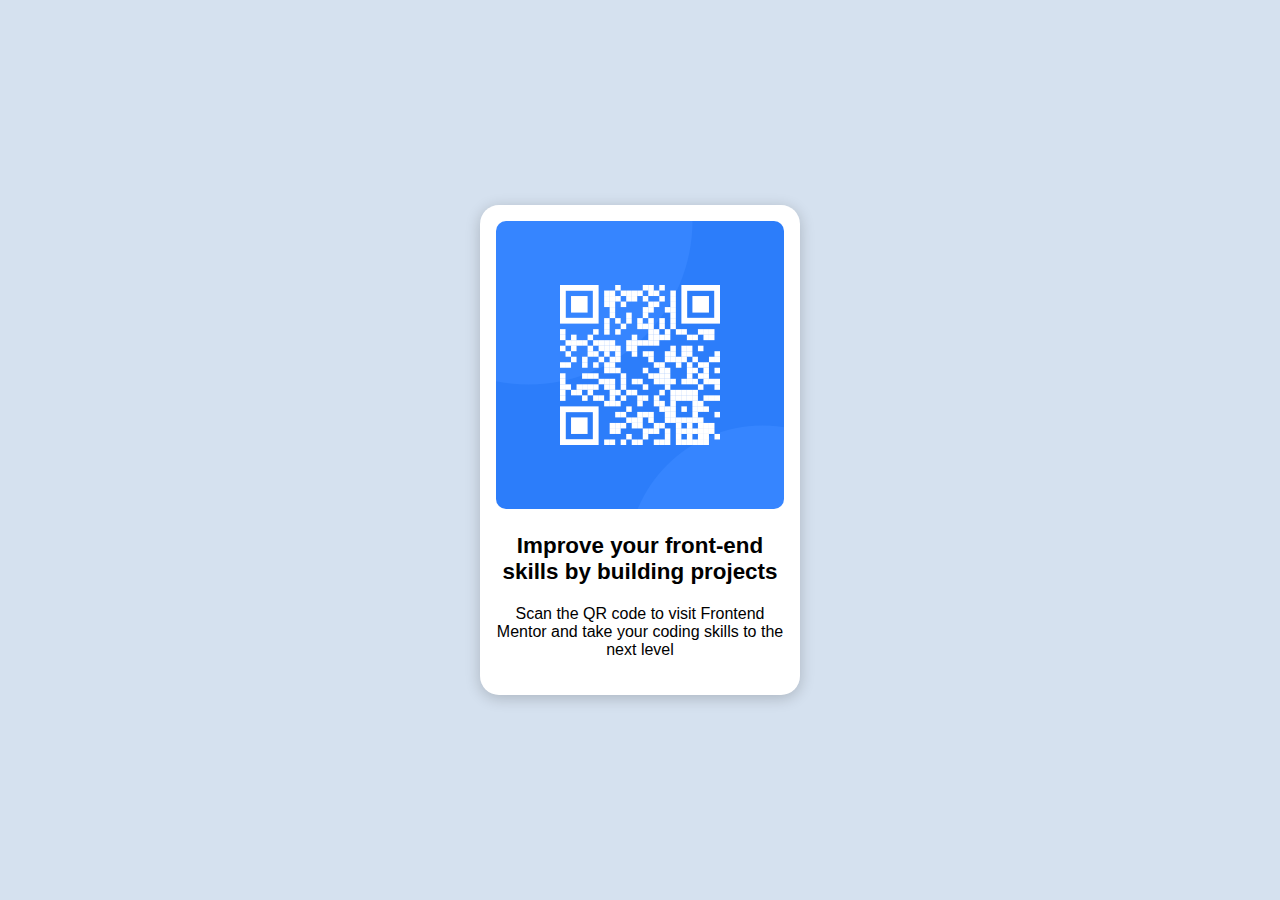
<file: index.html>
<!DOCTYPE html>
<html lang="en">
<head>
    <meta charset="UTF-8">
    <meta name="viewport" content="width=device-width, initial-scale=1.0">
    <link rel="icon" type="image/png" sizes="32x32" href="./images/favicon-32x32.png"/>
    <link rel="stylesheet" href="style.css"/>

    <title>Frontend Mentor | QR code component</title>
</head>
<body>
    <div class="card">
        <img src="./images/image-qr-code.png" alt="">
        <h3 class="title">Improve your front-end skills by building projects</h3>
        <p>Scan the QR code to visit Frontend Mentor and take your coding skills to the next level</p>
    </div>
</body>
</html>
</file>
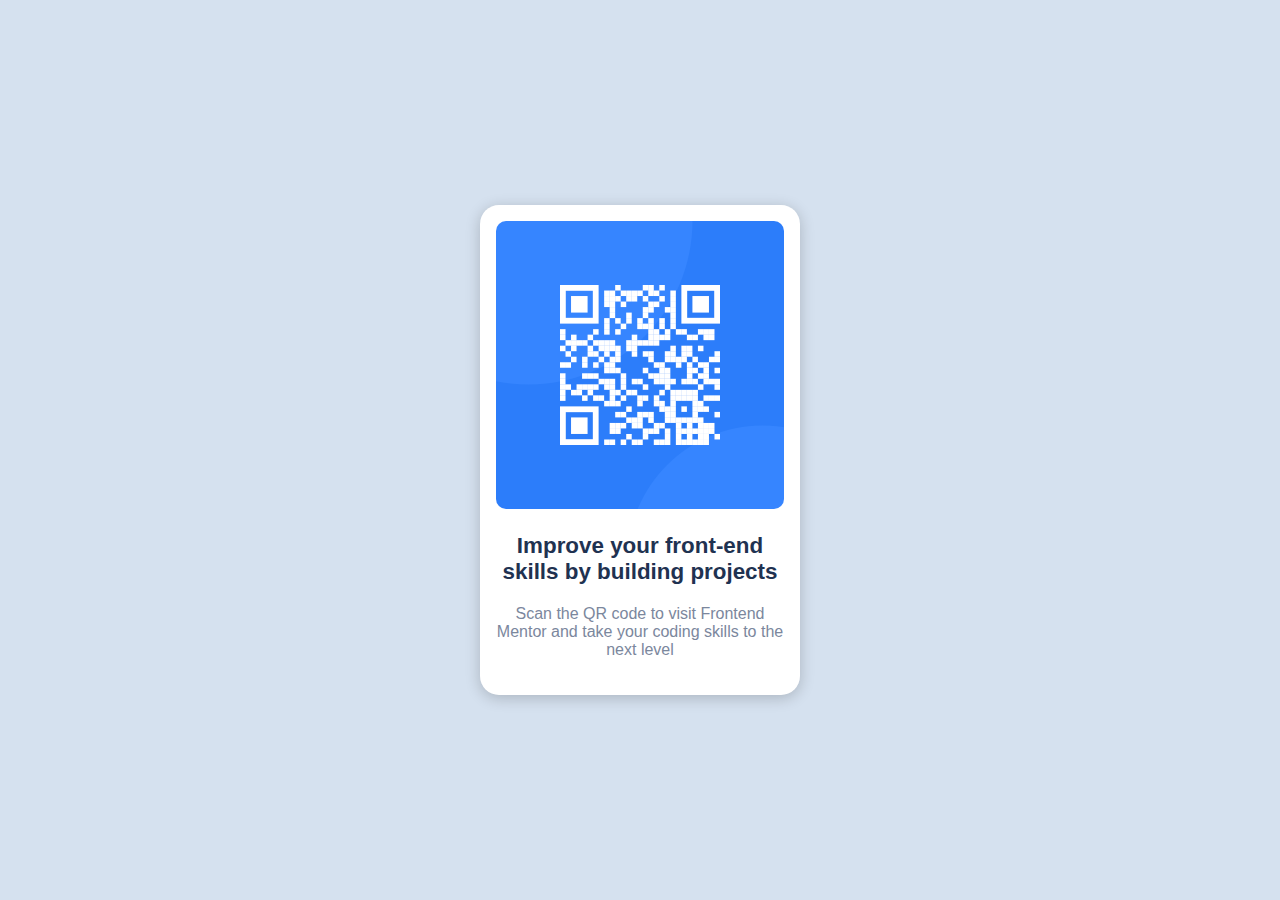
<file: qr-code-component/index.html>
<!DOCTYPE html>
<html lang="en">
<head>
    <meta charset="UTF-8">
    <meta name="viewport" content="width=device-width, initial-scale=1.0">
    <link rel="icon" type="image/png" sizes="32x32" href="./images/favicon-32x32.png"/>
    <link rel="stylesheet" href="style.css"/>

    <title>Frontend Mentor | QR code component</title>
</head>
<body>
    <div class="card">
        <img src="./images/image-qr-code.png" alt="">
        <h3 class="title">Improve your front-end skills by building projects</h3>
        <p>Scan the QR code to visit Frontend Mentor and take your coding skills to the next level</p>
    </div>
</body>
</html>
</file>
<file: style.css>
* {
    margin: 0;
    box-sizing: border-box;
}

body {
    background-color: #d5e1ef;
    display: flex;
    justify-content: center;
    align-items: center;
    min-height: 100vh;
    font-family: "Outfit", sans-serif;
}

.card {
    width: 320px;
    padding: 16px;
    border-radius: 19px;
    background-color: white;
    box-shadow: 0px 3px 15px rgba(0, 0, 0, 0.2);
}

.card > img {
    max-width: 100%;
    border-radius: 10px;
}

.title {
    text-align: center;
    margin: 20px 0;
    font-size: 1.4rem;
    color: hs1(218, 44%, 22%);
}

.card > p {
    text-align: center;
    margin-bottom: 20px;
    color: hs1(220, 15%, 55%);
}
</file>
<file: qr-code-component/style.css>
* {
    margin: 0;
    box-sizing: border-box;
}

body {
    background-color: #d5e1ef;
    display: flex;
    justify-content: center;
    align-items: center;
    min-height: 100vh;
    font-family: "Outfit", sans-serif;
}

.card {
    width: 320px;
    padding: 16px;
    border-radius: 19px;
    background-color: white;
    box-shadow: 0px 3px 15px rgba(0, 0, 0, 0.2);
}

.card > img {
    max-width: 100%;
    border-radius: 10px;
}

.title {
    text-align: center;
    margin: 20px 0;
    font-size: 1.4rem;
    color: hsl(218, 44%, 22%);
}

.card > p {
    text-align: center;
    margin-bottom: 20px;
    color: hsl(220, 15%, 55%);
}
</file>
